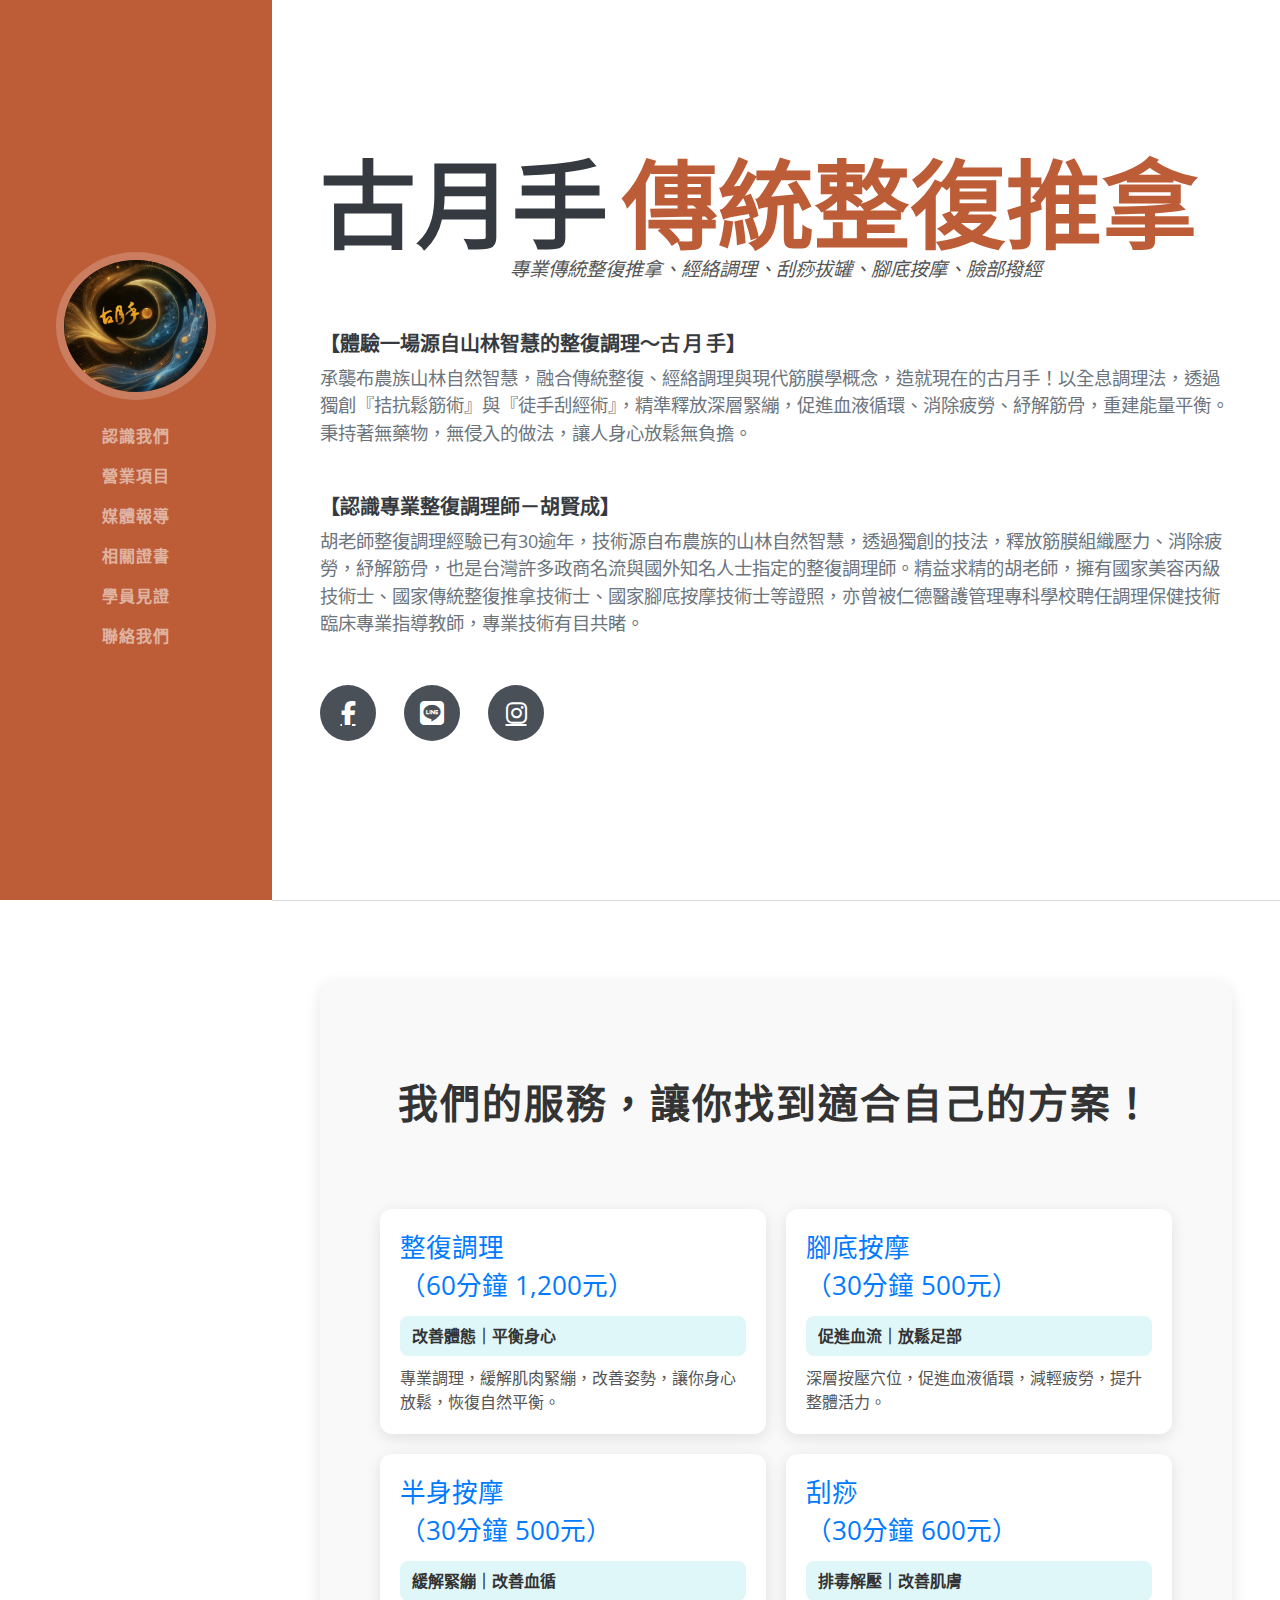
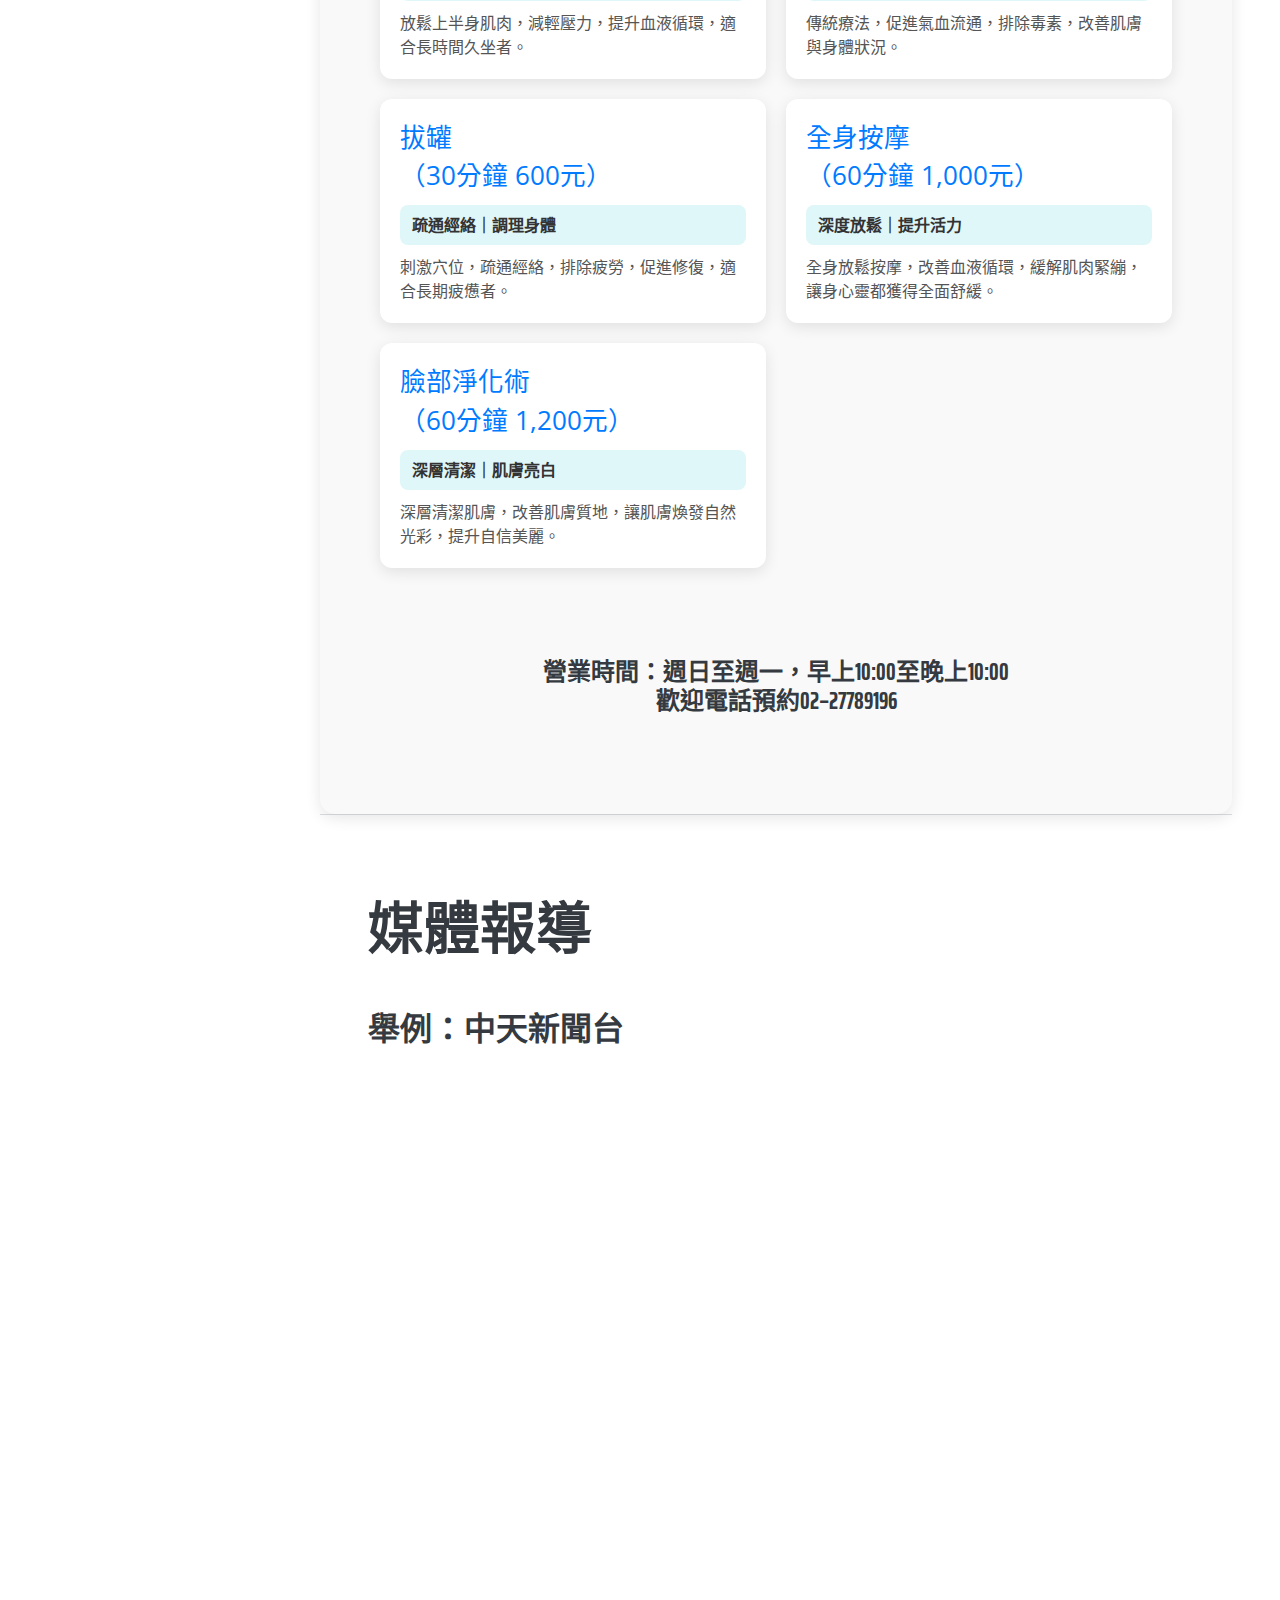
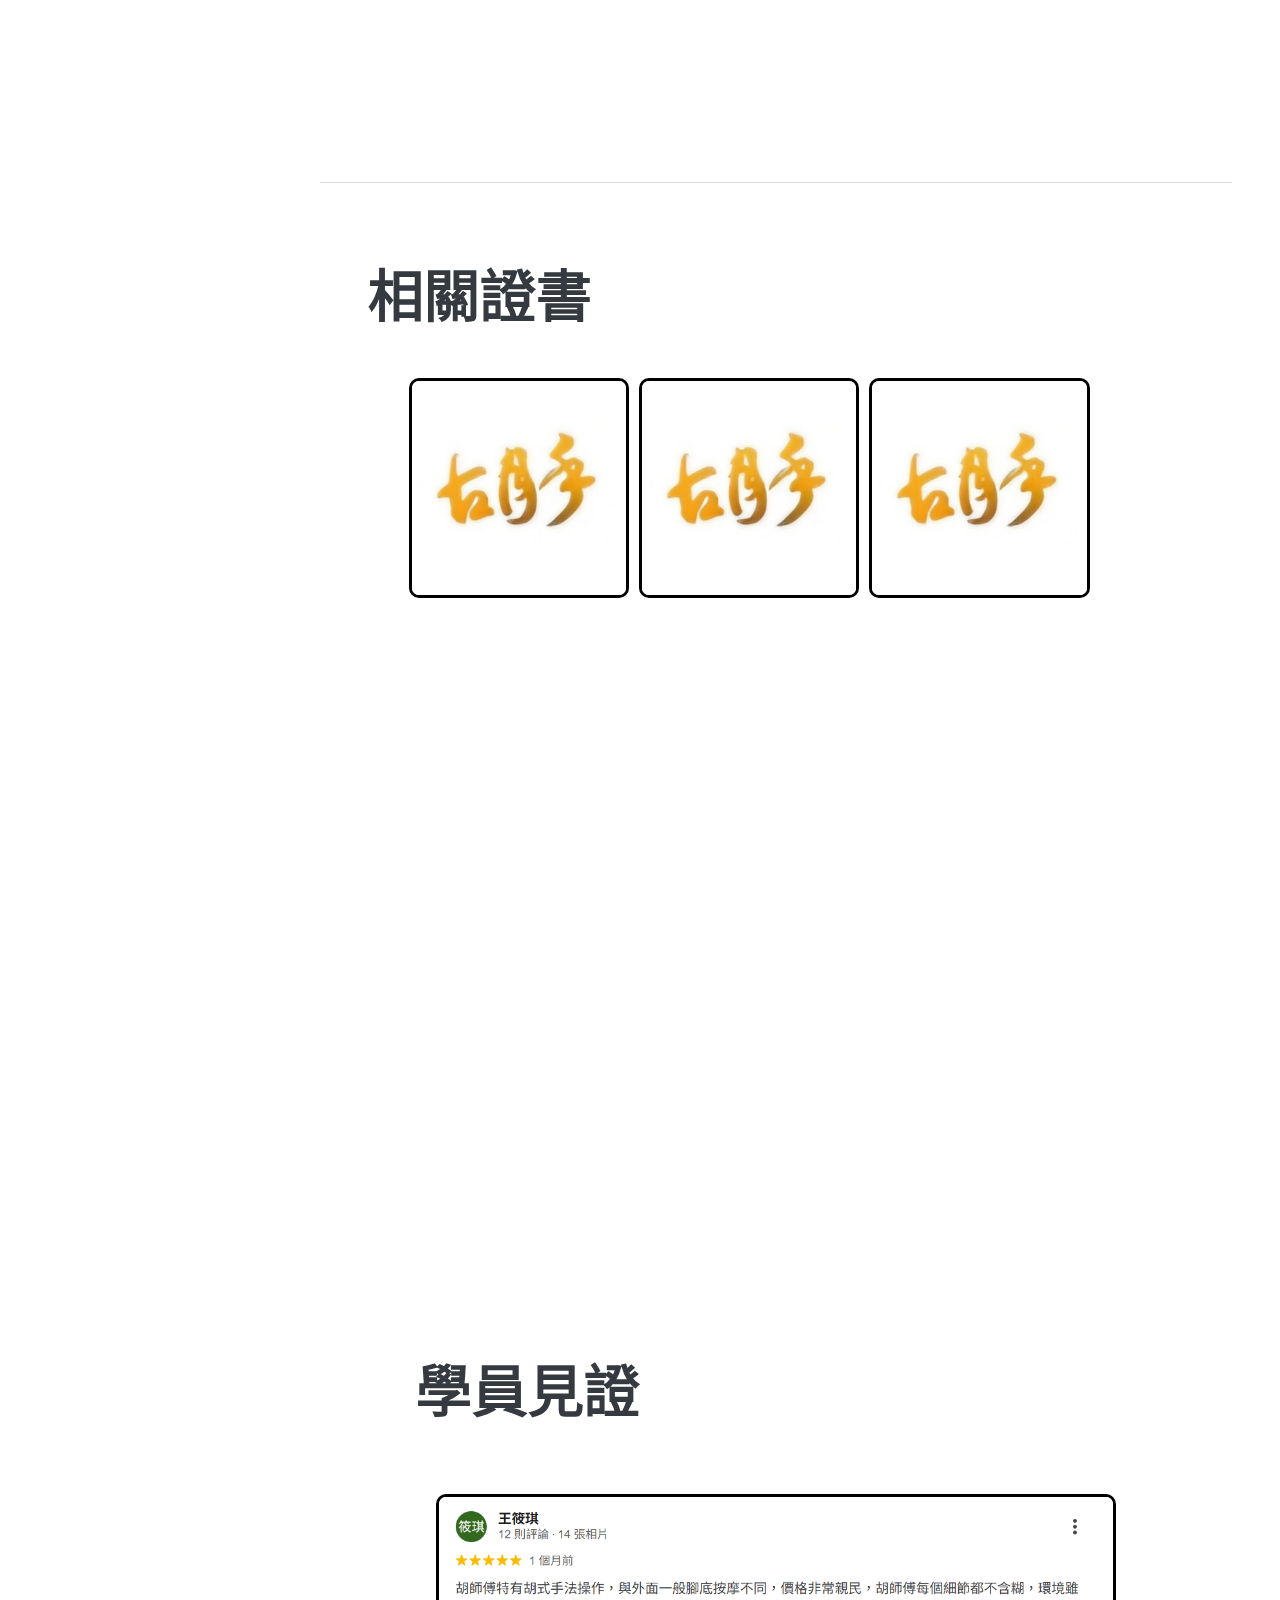
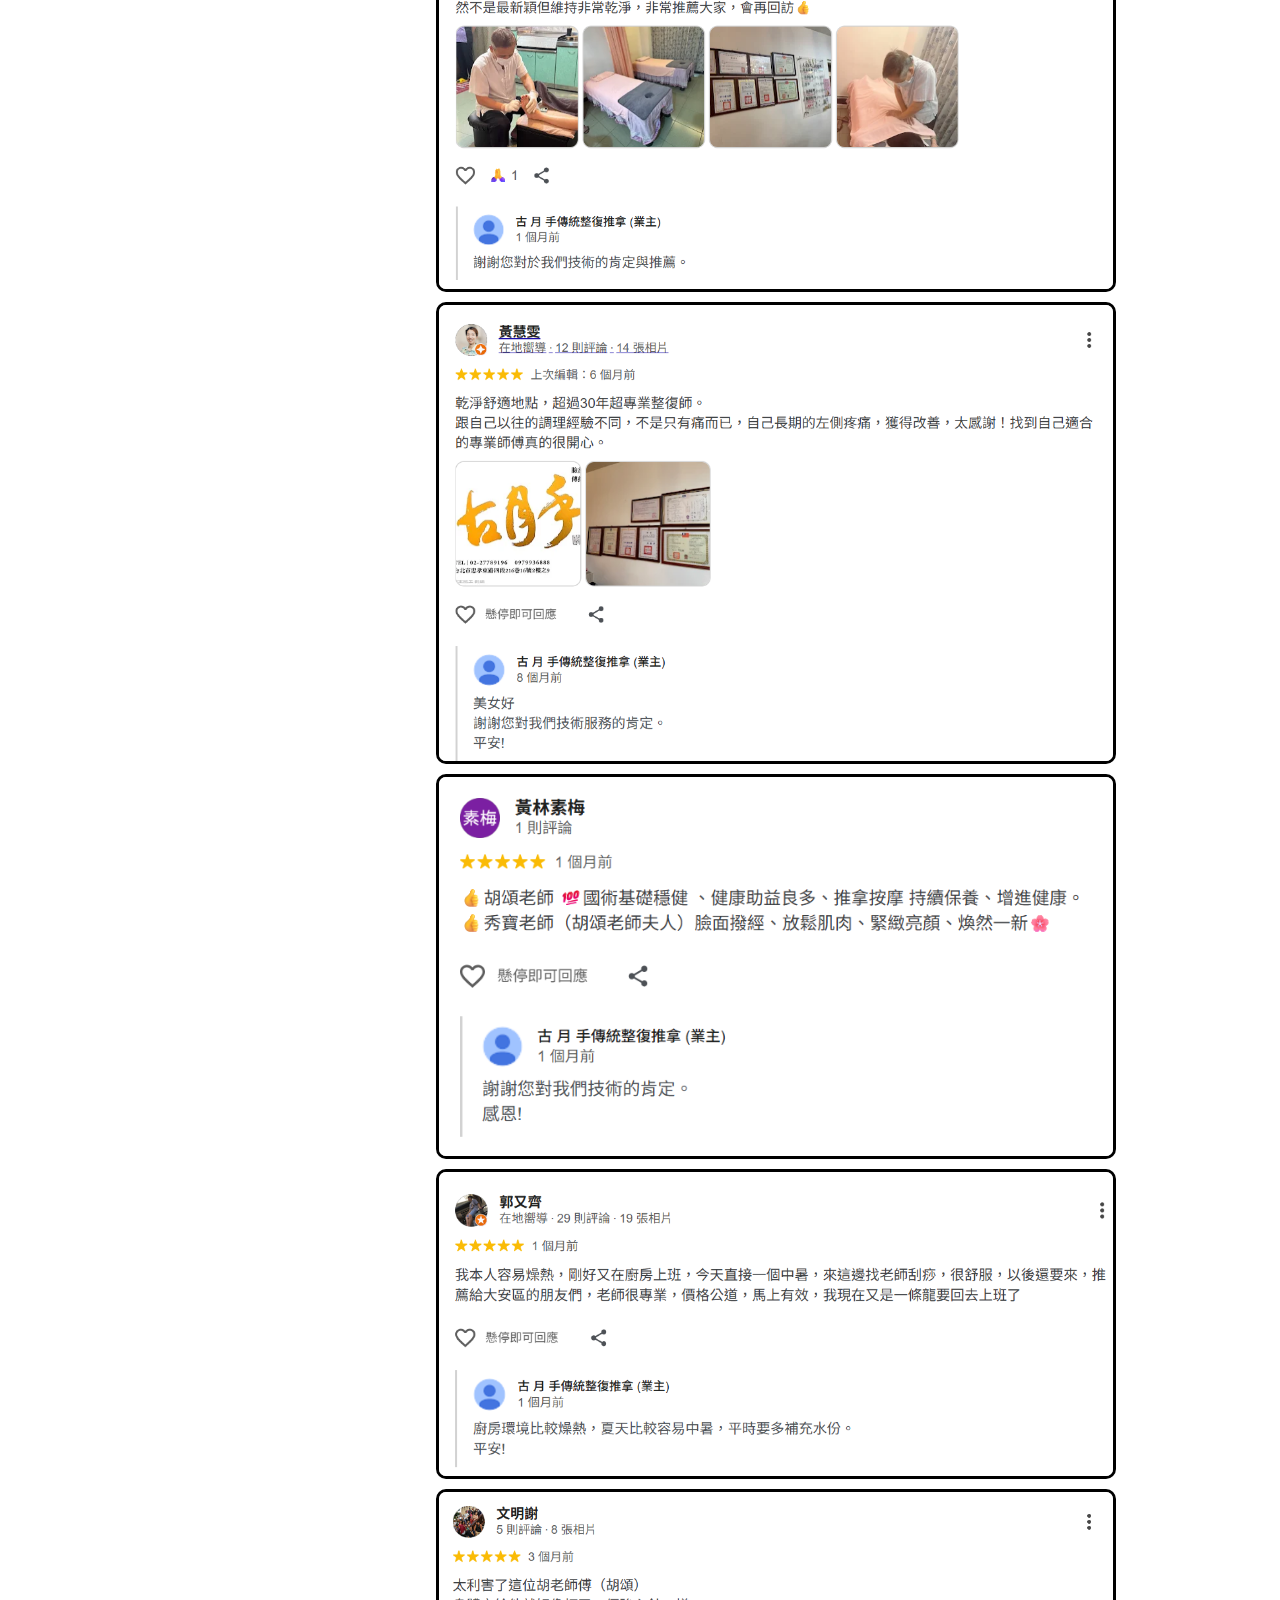
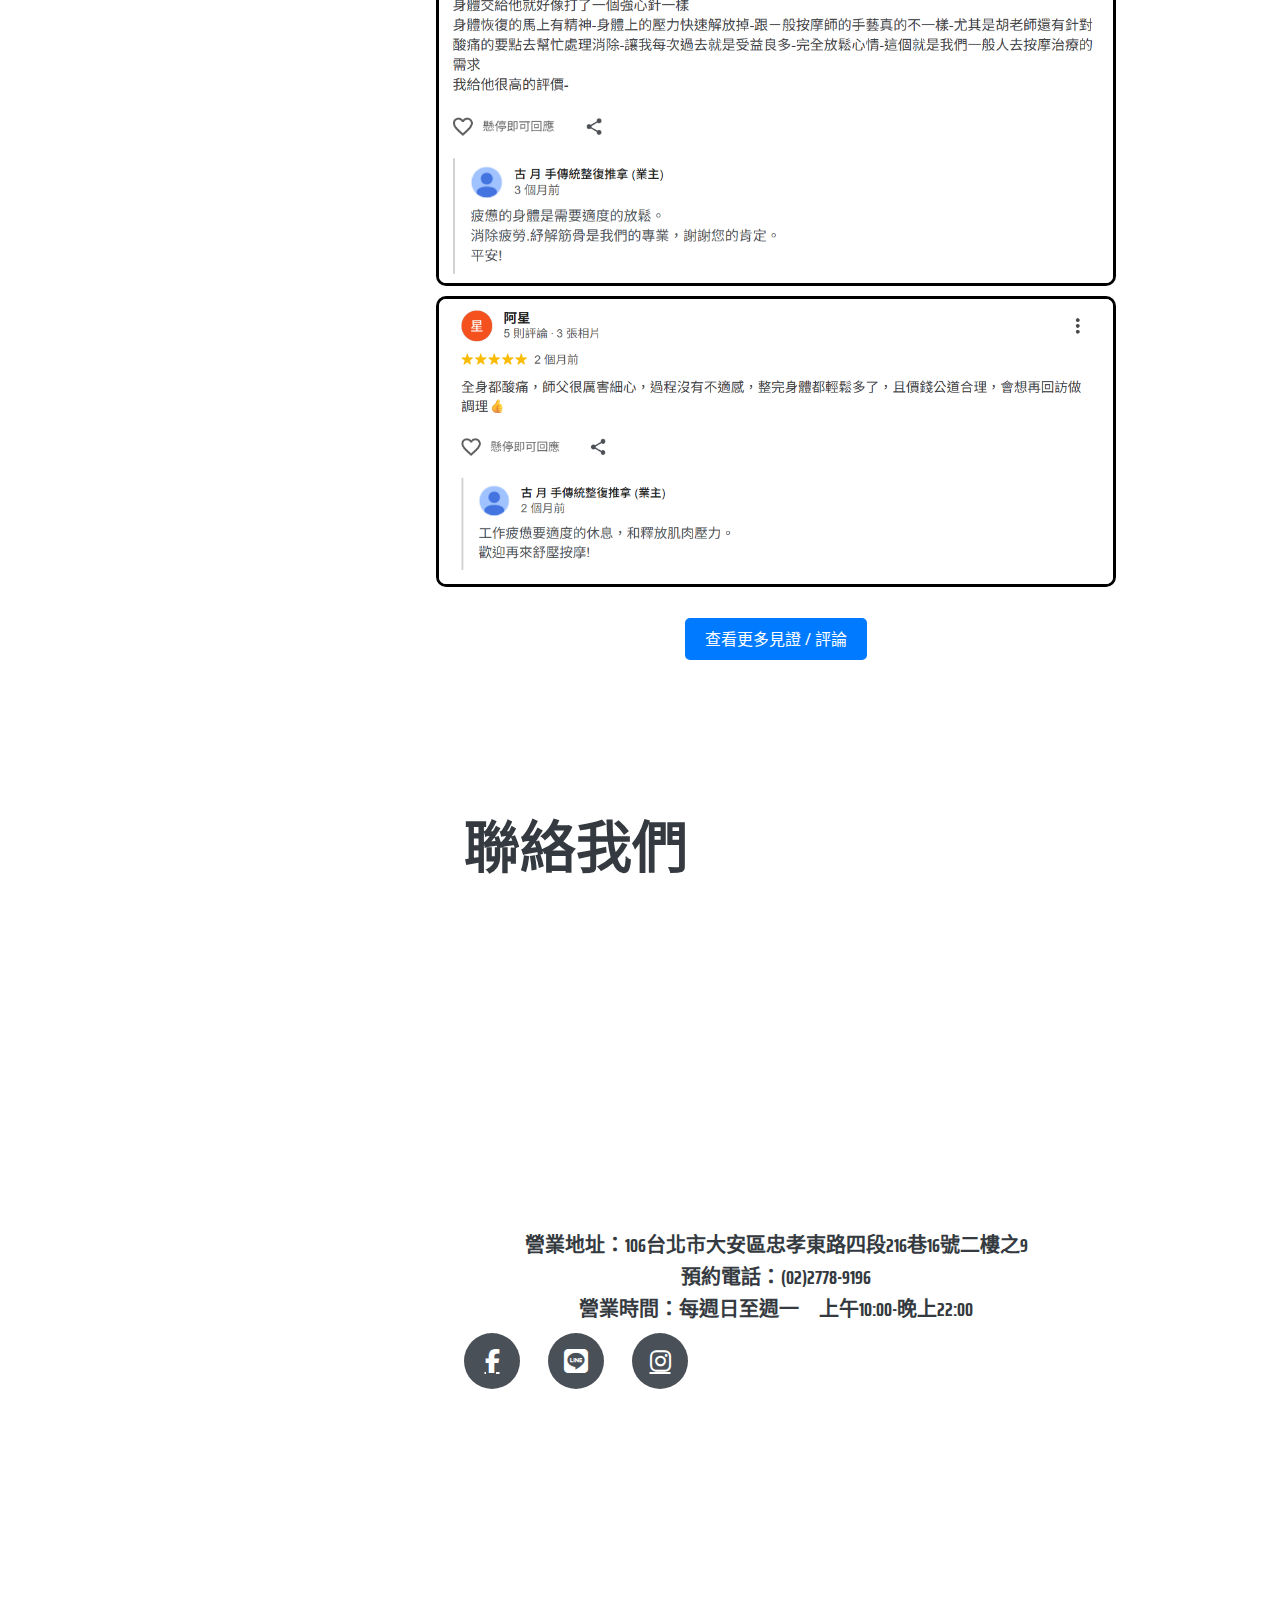
<file: index.html>
<!DOCTYPE html>
<html lang="zh-TW">
<head>
    <meta charset="utf-8" />
    <!-- 手機與平板自適應 -->
    <meta name="viewport" content="width=device-width, initial-scale=1.0" />
    <!-- SEO 描述 -->
    <meta name="description" content="古月手傳統整復推拿｜台北市專業經絡調理、刮痧拔罐、腳底按摩，舒緩疲勞、改善體質，讓您放鬆身心，恢復活力。" />
    <meta name="author" content="古月手傳統整復推拿" />
    <!-- 頁面標題 -->
    <title>古月手 傳統整復推拿官方網站</title>
    <!-- 網站小圖示 -->
    <link rel="icon" type="image/x-icon" href="assets/img/favicon.ico" />

    <!-- 最新版 Font Awesome（6.5.2） -->
    <link rel="stylesheet" href="https://cdnjs.cloudflare.com/ajax/libs/font-awesome/6.5.2/css/all.min.css" crossorigin="anonymous" referrerpolicy="no-referrer" />

    <!-- Google Fonts（加上 display=swap 避免延遲）-->
    <link href="https://fonts.googleapis.com/css?family=Saira+Extra+Condensed:500,700&display=swap" rel="stylesheet" />
    <link href="https://fonts.googleapis.com/css?family=Muli:400,400i,800,800i&display=swap" rel="stylesheet" />

    <!-- Core theme CSS -->
    <link href="css/styles.css" rel="stylesheet" />
</head>
<body id="page-top">
    <!--導覽列-->
        <nav class="navbar navbar-expand-lg navbar-dark bg-primary fixed-top" id="sideNav">
            <a class="navbar-brand js-scroll-trigger" href="#page-top">
                <span class="d-block d-lg-none">古月手傳統整復推拿</span>
                <span class="d-none d-lg-block"><img class="img-fluid img-profile rounded-circle mx-auto mb-2" src="assets/img/ghlogo01.png" alt="古月手logo" /></span>
            </a>
            <button class="navbar-toggler" type="button" data-bs-toggle="collapse" data-bs-target="#navbarResponsive" aria-controls="navbarResponsive" aria-expanded="false" aria-label="Toggle navigation"><span class="navbar-toggler-icon"></span></button>
            <div class="collapse navbar-collapse" id="navbarResponsive">
                <ul class="navbar-nav">
                    <li class="nav-item"><a class="nav-link js-scroll-trigger" href="#about">認識我們</a></li>
                    <li class="nav-item"><a class="nav-link js-scroll-trigger" href="#sales">營業項目</a></li>
                    <li class="nav-item"><a class="nav-link js-scroll-trigger" href="#media">媒體報導</a></li>
                    <li class="nav-item"><a class="nav-link js-scroll-trigger" href="#ceritficates">相關證書</a></li>
                    <li class="nav-item"><a class="nav-link js-scroll-trigger" href="#interests">學員見證</a></li>
                    <li class="nav-item"><a class="nav-link js-scroll-trigger" href="#contact">聯絡我們</a></li>
                </ul>
            </div>
        </nav>
<!-- Page Content-->
        <div class="container-fluid p-0">
            <!-- About-->
            <section class="resume-section" id="about">
                <div class="resume-section-content">
                    <h1 class="mb-0">
                        古月手
                        <span class="text-primary">傳統整復推拿</span>
                    </h1>
                    <div class="subheading mb-5 text-center">
                         專業傳統整復推拿、經絡調理、刮痧拔罐、腳底按摩、臉部撥經
                    </div>
                    <h5>
                     【體驗一場源自山林智慧的整復調理～古 月 手】   
                    </h5>
                    <p class="lead mb-5">
                        承襲布農族山林自然智慧，融合傳統整復、經絡調理與現代筋膜學概念，造就現在的古月手！以全息調理法，透過獨創『拮抗鬆筋術』與『徒手刮經術』，精準釋放深層緊繃，促進血液循環、消除疲勞、紓解筋骨，重建能量平衡。秉持著無藥物，無侵入的做法，讓人身心放鬆無負擔。
                    </p>
                    <h5>
                     【認識專業整復調理師－胡賢成】   
                    </h5>
                    <p class="lead mb-5">
                        胡老師整復調理經驗已有30逾年，技術源自布農族的山林自然智慧，透過獨創的技法，釋放筋膜組織壓力、消除疲勞，紓解筋骨，也是台灣許多政商名流與國外知名人士指定的整復調理師。精益求精的胡老師，擁有國家美容丙級技術士、國家傳統整復推拿技術士、國家腳底按摩技術士等證照，亦曾被仁德醫護管理專科學校聘任調理保健技術臨床專業指導教師，專業技術有目共睹。

                    </p>

        <!-- 社群圖示HTML -->
        <div class="social-icons">
        <!-- Facebook -->
            <a class="social-icon" href="https://www.facebook.com/footfly" target="_blank" rel="noopener noreferrer" aria-label="Facebook">
            <i class="fa-brands fa-facebook-f facebook"></i>
            </a>
        <!-- Line -->
            <a class="social-icon" href="https://line.me/ti/p/你的LINE_ID" target="_blank" rel="noopener noreferrer" aria-label="LINE">
            <i class="fa-brands fa-line line"></i>
             </a>
        <!-- Instagram -->
            <a class="social-icon" href="https://www.instagram.com/你的IG帳號" target="_blank" rel="noopener noreferrer" aria-label="Instagram">
             <i class="fa-brands fa-instagram instagram"></i>
            </a>
</div>

</section>
<hr class="m-0" />
<!--營業項目 -->
    <section class="resume-section" id="sales">
    <div class="resume-section-content">
<!-- 引入 Google 字體（可選，提升整體美感） -->
<link href="https://fonts.googleapis.com/css2?family=Open+Sans&display=swap" rel="stylesheet">

<style>
  /* 全域字體設定 */
  body {
    font-family: 'Open Sans', sans-serif;
  }

  /* 營業項目區塊 */
  .business-section {
    background-color: #f9f9f9;
    padding: 50px 20px;
    border-radius: 15px;
    max-width: 1200px;
    margin: 0 auto;
    box-shadow: 0 4px 15px rgba(0,0,0,0.1);
  }

  /* 標題 */
  .business-section h2 {
    text-align: center;
    font-size: 2.8em;
    margin-bottom: 40px;
    color: #333;
    letter-spacing: 2px;
  }

  /* 單個服務項目 */
  .service-item {
    background: #fff;
    padding: 25px;
    border-radius: 12px;
    box-shadow: 0 4px 12px rgba(0,0,0,0.1);
    margin-bottom: 30px;
    transition: transform 0.3s, box-shadow 0.3s;
  }

  /* 懸停效果 */
  .service-item:hover {
    transform: translateY(-8px);
    box-shadow: 0 8px 20px rgba(0,0,0,0.2);
  }

  /* 標題樣式 */
  .service-item h3 {
    font-size: 1.8em;
    color: #007bff;
    margin-bottom: 8px;
  }

  /* 小標題 /副標題 */
  .subheading {
    font-size: 1.2em;
    color: #555;
    margin-bottom: 12px;
    font-style: italic; /* 可選，增添層次感 */
  }

  /* 描述文字 */
  .service-desc {
    font-size: 1.1em;
    color: #666;
    line-height: 1.6;
  }
</style>

<!-- 營業項目內容 -->
<section class="business-section" id="sales">
<style>
  /* 設定整體容器 */
  .services-grid {
    display: grid;
    grid-template-columns: repeat(auto-fit, minmax(300px, 1fr));
    gap: 20px;
    padding: 40px 20px;
    max-width: 1200px;
    margin: 0 auto;
  }

  /* 每個服務卡片 */
  .service-card {
    background-color: #fff;
    border-radius: 12px;
    padding: 20px;
    box-shadow: 0 4px 15px rgba(0,0,0,0.1);
    transition: transform 0.3s, box-shadow 0.3s;
  }

  /* 懸停效果 */
  .service-card:hover {
    transform: translateY(-8px);
    box-shadow: 0 8px 20px rgba(0,0,0,0.2);
  }

  /* 標題樣式 */
  .service-title {
    font-size: 1.6em;
    color: #007bff;
    margin-bottom: 10px;
  }

  /* 小標亮點 */
  .service-highlight {
    background-color: #e0f7fa;
    padding: 8px 12px;
    border-radius: 8px;
    font-size: 1em;
    font-weight: 600;
    margin-bottom: 10px;
    color: #333;
  }

  /* 描述文字 */
  .service-desc {
    font-size: 1em;
    color: #555;
    line-height: 1.5;
  }
</style>

<section style="max-width: 1200px; margin: 0 auto; padding: 50px 20px;">
  <h2 style="text-align:center; font-size:2.5em; margin-bottom:40px; color:#333;">我們的服務，讓你找到適合自己的方案！</h2>
  <div class="services-grid">
    <!-- 服務項目範例 -->
    <div class="service-card">
      <div class="service-title">整復調理<br>（60分鐘 1,200元）</div>
      <div class="service-highlight">改善體態｜平衡身心</div>
      <div class="service-desc">專業調理，緩解肌肉緊繃，改善姿勢，讓你身心放鬆，恢復自然平衡。</div>
    </div>

    <div class="service-card">
      <div class="service-title">腳底按摩<br>（30分鐘 500元）</div>
      <div class="service-highlight">促進血流｜放鬆足部</div>
      <div class="service-desc">深層按壓穴位，促進血液循環，減輕疲勞，提升整體活力。</div>
    </div>

    <div class="service-card">
      <div class="service-title">半身按摩<br>（30分鐘 500元）</div>
      <div class="service-highlight">緩解緊繃｜改善血循</div>
      <div class="service-desc">放鬆上半身肌肉，減輕壓力，提升血液循環，適合長時間久坐者。</div>
    </div>

    <div class="service-card">
      <div class="service-title">刮痧<br>（30分鐘 600元）</div>
      <div class="service-highlight">排毒解壓｜改善肌膚</div>
      <div class="service-desc">傳統療法，促進氣血流通，排除毒素，改善肌膚與身體狀況。</div>
    </div>

    <div class="service-card">
      <div class="service-title">拔罐<br>（30分鐘 600元）</div>
      <div class="service-highlight">疏通經絡｜調理身體</div>
      <div class="service-desc">刺激穴位，疏通經絡，排除疲勞，促進修復，適合長期疲憊者。</div>
    </div>

    <div class="service-card">
      <div class="service-title">全身按摩<br>（60分鐘 1,000元）</div>
      <div class="service-highlight">深度放鬆｜提升活力</div>
      <div class="service-desc">全身放鬆按摩，改善血液循環，緩解肌肉緊繃，讓身心靈都獲得全面舒緩。</div>
    </div>

    <div class="service-card">
      <div class="service-title">臉部淨化術<br>（60分鐘 1,200元）</div>
      <div class="service-highlight">深層清潔｜肌膚亮白</div>
      <div class="service-desc">深層清潔肌膚，改善肌膚質地，讓肌膚煥發自然光彩，提升自信美麗。</div>
    </div>
  </div>
</section>




        <div class="d-flex flex-column flex-md-row justify-content-between mb-5">
        <div class="flex-grow-1">
        <h4 class="mb-0 text-center">營業時間：週日至週一，早上10:00至晚上10:00<br>歡迎電話預約02–27789196</h4>
        </section>
        <hr class="m-0" />  
        
<!-- 媒體報導-->
            <section class="resume-section" id="media">
                <div class="resume-section-content">
                    <h2 class="mb-5">媒體報導</h2>
                    <div class="d-flex flex-column flex-md-row justify-content-between mb-5">
                        <div class="flex-grow-1">
                            <h3 class="mb-0">舉例：中天新聞台</h3>
                            <div style="width:100%;">
                            <iframe width="100%" height="600" src="https://www.youtube.com/embed/Ov22xW_fyPw" 
                            title="YouTube video player" frameborder="0" 
                            allow="accelerometer; autoplay; clipboard-write; encrypted-media; gyroscope; picture-in-picture" 
                            allowfullscreen></iframe>
                        </div>
            </section>
            <hr class="m-0" />

<section class="resume-section" id="ceritficates">
                <div class="resume-section-content">
                    <h2 class="mb-5">相關證書</h2>
   
<div style="display: flex; justify-content: center; align-items: flex-start; height: 100vh;">
  <!-- 相關證書 三張圖片，每張佔螢幕寬度的30%，並加入黑色圓角邊框 -->
  <div style="display: flex; gap: 10px; width: 90%;">
    <img src="assets/img/gh01.jpg" style="flex: 1; max-width: 30%; height: auto; border: 3px solid black; border-radius: 10px;" alt="側試圖" />
    <img src="assets/img/gh01.jpg" style="flex: 1; max-width: 30%; height: auto; border: 3px solid black; border-radius: 10px;" alt="側試圖" />
    <img src="assets/img/gh01.jpg" style="flex: 1; max-width: 30%; height: auto; border: 3px solid black; border-radius: 10px;" alt="側試圖" />
  </div>
</div>

<!--學員見證-->
            <section class="resume-section" id="interests">
                <div class="resume-section-content">
                    <h2 class="mb-5">學員見證</h2>
<!-- 容器，垂直排列六個元素 -->
<div style="display: flex; flex-direction: column; gap: 10px; align-items: center; padding: 20px;">
  <!-- 六個單獨的圖片，每個在一行 -->
  <img src="assets/img/tes1.png" style="width: 100%; height: 100%; border: 3px solid black; border-radius: 10px; object-fit: cover;" alt="google五星好評1" />
  <img src="assets/img/tes2.png" style="width: 100%; height: 100%; border: 3px solid black; border-radius: 10px; object-fit: cover;" alt="google五星好評2" />
  <img src="assets/img/tes3.png" style="width: 100%; height: 100%; border: 3px solid black; border-radius: 10px; object-fit: cover;" alt="google五星好評3" />
  <img src="assets/img/tes4.png" style="width: 100%; height: 100%; border: 3px solid black; border-radius: 10px; object-fit: cover;" alt="google五星好評4" />
  <img src="assets/img/tes5.png" style="width: 100%; height: 100%; border: 3px solid black; border-radius: 10px; object-fit: cover;" alt="google五星好評5" />
  <img src="assets/img/tes6.png" style="width: 100%; height: 100%; border: 3px solid black; border-radius: 10px; object-fit: cover;" alt="google五星好評6" />
</div>
<!-- 更多見證按鈕 -->
<div style="text-align: center; margin-top: 20px;">
  <a href="https://www.google.com/search?sca_esv=38b8b35f2fe0540c&biw=1280&bih=631&sxsrf=AE3TifOrDaOkG6edPq1KHuna0NBCZkY7uA:1754456245745&si=AMgyJEtREmoPL4P1I5IDCfuA8gybfVI2d5Uj7QMwYCZHKDZ-E8Mbagb4CnB46rsHRj6cyG77uH-zWVUNIjKsxUyc9F72CD1SvR4SQjzuTxlqH224DgfdKojteFlUlLoD962nXbDxJkDztlFSWtMdyxFD6eo9-Oionw%3D%3D&q=%E5%8F%A4+%E6%9C%88+%E6%89%8B%E5%82%B3%E7%B5%B1%E6%95%B4%E5%BE%A9%E6%8E%A8%E6%8B%BF+%E8%A9%95%E8%AB%96&sa=X&ved=2ahUKEwiXy7TqsvWOAxXtjK8BHRqkH2IQ0bkNegQIHxAE" target="_blank" style="background-color: #007bff; color: #fff; padding: 10px 20px; border-radius: 5px; text-decoration: none; font-size: 16px;">
    查看更多見證 / 評論
  </a>
</div>

<!--聯絡我們 -->
<section class="resume-section" id="contact">
<div class="resume-section-content">
<h2 class="mb-5">聯絡我們</h2>
<div style="width: 100%; height: 300px; margin-top: 20px;">
  <iframe 
    src="https://www.google.com/maps/embed?pb=!1m18!1m12!1m3!1d3614.8064896151777!2d121.55016407435461!3d25.040640338026!2m3!1f0!2f0!3f0!3m2!1i1024!2i768!4f13.1!3m3!1m2!1s0x3442ab60d389fecf%3A0x5764fb216e6ff558!2z5Y-kIOaciCDmiYvlgrPntbHmlbTlvqnmjqjmi78!5e0!3m2!1szh-TW!2stw!4v1754456666069!5m2!1szh-TW!2stw" 
    width="100%" 
    height="100%" 
    style="border:0;" 
    allowfullscreen="" 
    loading="lazy" 
    referrerpolicy="no-referrer-when-downgrade">
  </iframe>
</div>
<h5 style="text-align: center; line-height: 1.6;">
    營業地址：106台北市大安區忠孝東路四段216巷16號二樓之9<br>
    預約電話：(02)2778-9196<br>
    營業時間：每週日至週一　上午10:00-晚上22:00
</h5>
<!-- 社群圖示HTML -->
<div class="social-icons">
  <!-- Facebook -->
  <a class="social-icon" href="https://www.facebook.com/footfly" target="_blank" rel="noopener noreferrer" aria-label="Facebook">
    <i class="fa-brands fa-facebook-f facebook"></i>
  </a>
  <!-- Line -->
  <a class="social-icon" href="https://line.me/ti/p/你的LINE_ID" target="_blank" rel="noopener noreferrer" aria-label="LINE">
    <i class="fa-brands fa-line line"></i>
  </a>
  <!-- Instagram -->
  <a class="social-icon" href="https://www.instagram.com/你的IG帳號" target="_blank" rel="noopener noreferrer" aria-label="Instagram">
    <i class="fa-brands fa-instagram instagram"></i>
  </a>
</div>

</body>
</html>
</file>
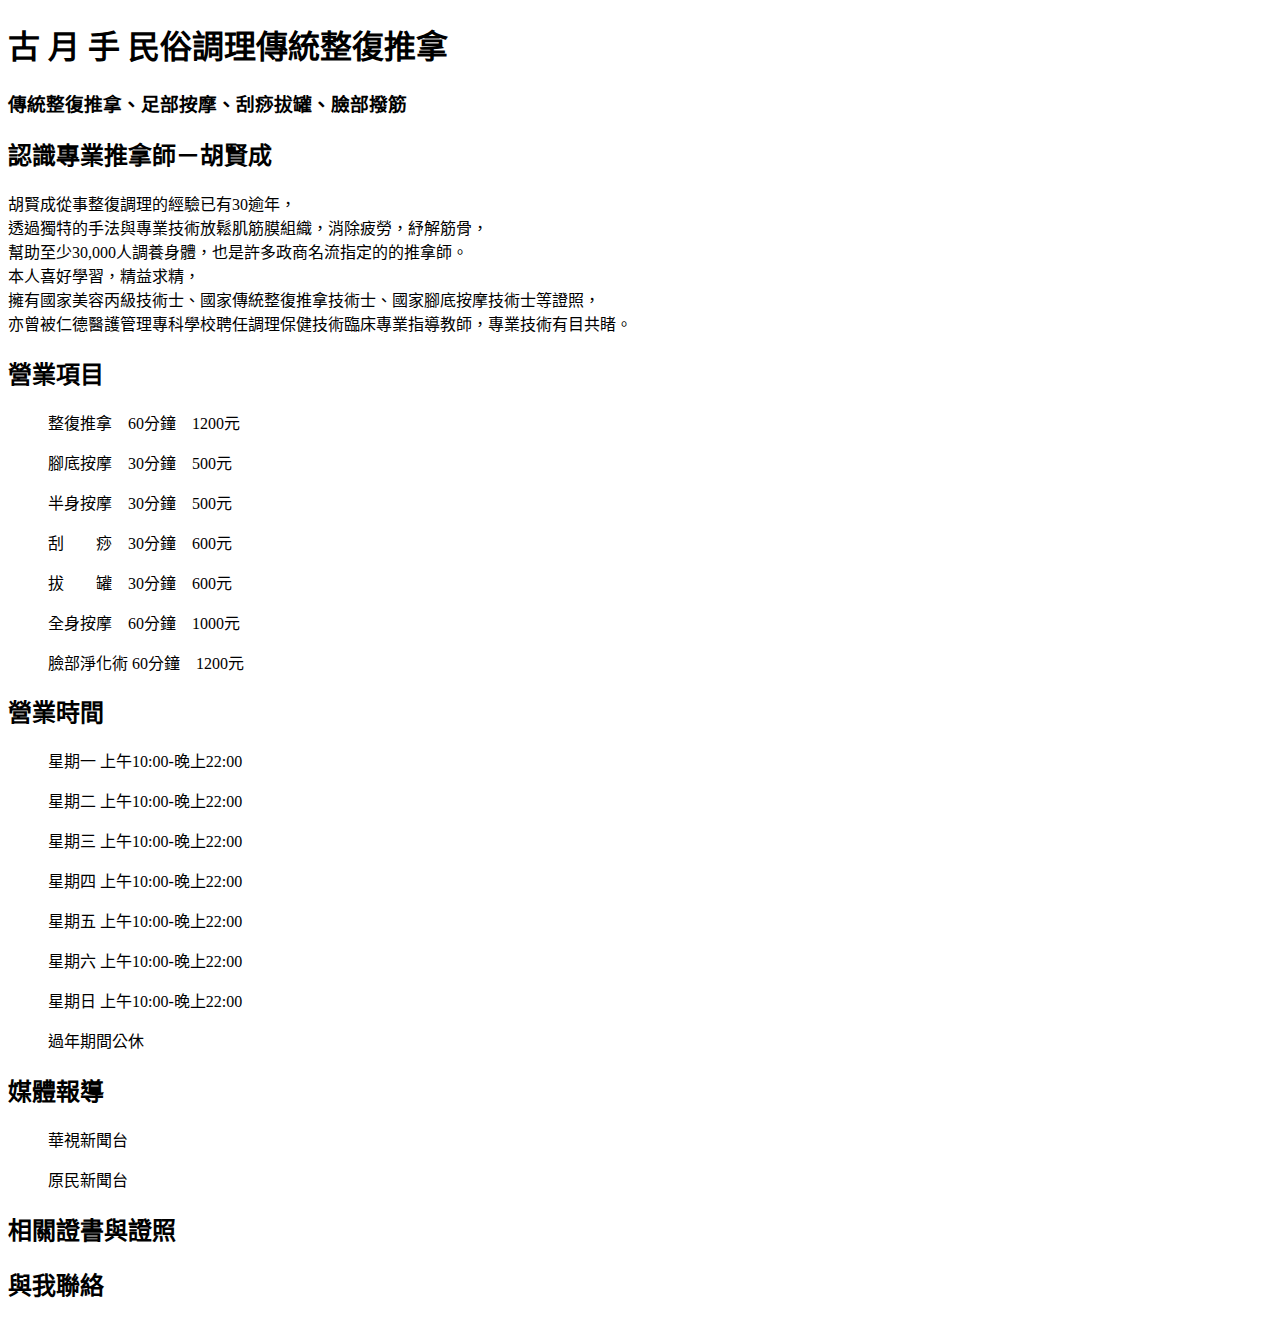
<file: aboutme.html>
<!DOCTYPE html>
<html lang="zh-TW">
<head>
    <meta charset="UTF-8">
    <meta name="viewport" content="width=device-width, initial-scale=1.0">
    <title>古 月 手整復推拿官方網站</title>
</head>
<body>
<h1>古 月 手 民俗調理傳統整復推拿 </h1> 
<h3>傳統整復推拿、足部按摩、刮痧拔罐、臉部撥筋</h3>

<h2>認識專業推拿師－胡賢成</h2>
<p>胡賢成從事整復調理的經驗已有30逾年，<br>
    透過獨特的手法與專業技術放鬆肌筋膜組織，消除疲勞，紓解筋骨，<br>
    幫助至少30,000人調養身體，也是許多政商名流指定的的推拿師。<br>
    本人喜好學習，精益求精，<br>
    擁有國家美容丙級技術士、國家傳統整復推拿技術士、國家腳底按摩技術士等證照，<br>
    亦曾被仁德醫護管理專科學校聘任調理保健技術臨床專業指導教師，專業技術有目共睹。
    

</p>

<h2>營業項目</h2>
    <ol>整復推拿　60分鐘　1200元</ol>
    <ol>腳底按摩　30分鐘　500元</ol>
    <ol>半身按摩　30分鐘　500元</ol>
    <ol>刮　　痧　30分鐘　600元</ol>
    <ol>拔　　罐　30分鐘　600元</ol>
    <ol>全身按摩　60分鐘　1000元</ol>
    <ol>臉部淨化術 60分鐘　1200元</ol>

<h2>營業時間</h2>
    <ul>星期一 上午10:00-晚上22:00</ul>
    <ul>星期二 上午10:00-晚上22:00</ul>
    <ul>星期三 上午10:00-晚上22:00</ul>
    <ul>星期四 上午10:00-晚上22:00</ul>
    <ul>星期五 上午10:00-晚上22:00</ul>
    <ul>星期六 上午10:00-晚上22:00</ul>
    <ul>星期日 上午10:00-晚上22:00</ul>
    <ul>過年期間公休</ul>

<h2>媒體報導</h2>
    <ol><a href="https://m.youtube.com/watch?v=u517QvM2dbE&pp=0gcJCfwAo7VqN5tD"target="_blank" alt="華視新聞台"></a>華視新聞台</ol>
    <ol>原民新聞台</ol>

<h2>相關證書與證照</h2>

<h2>與我聯絡</h2>
</body>
</html>
</file>
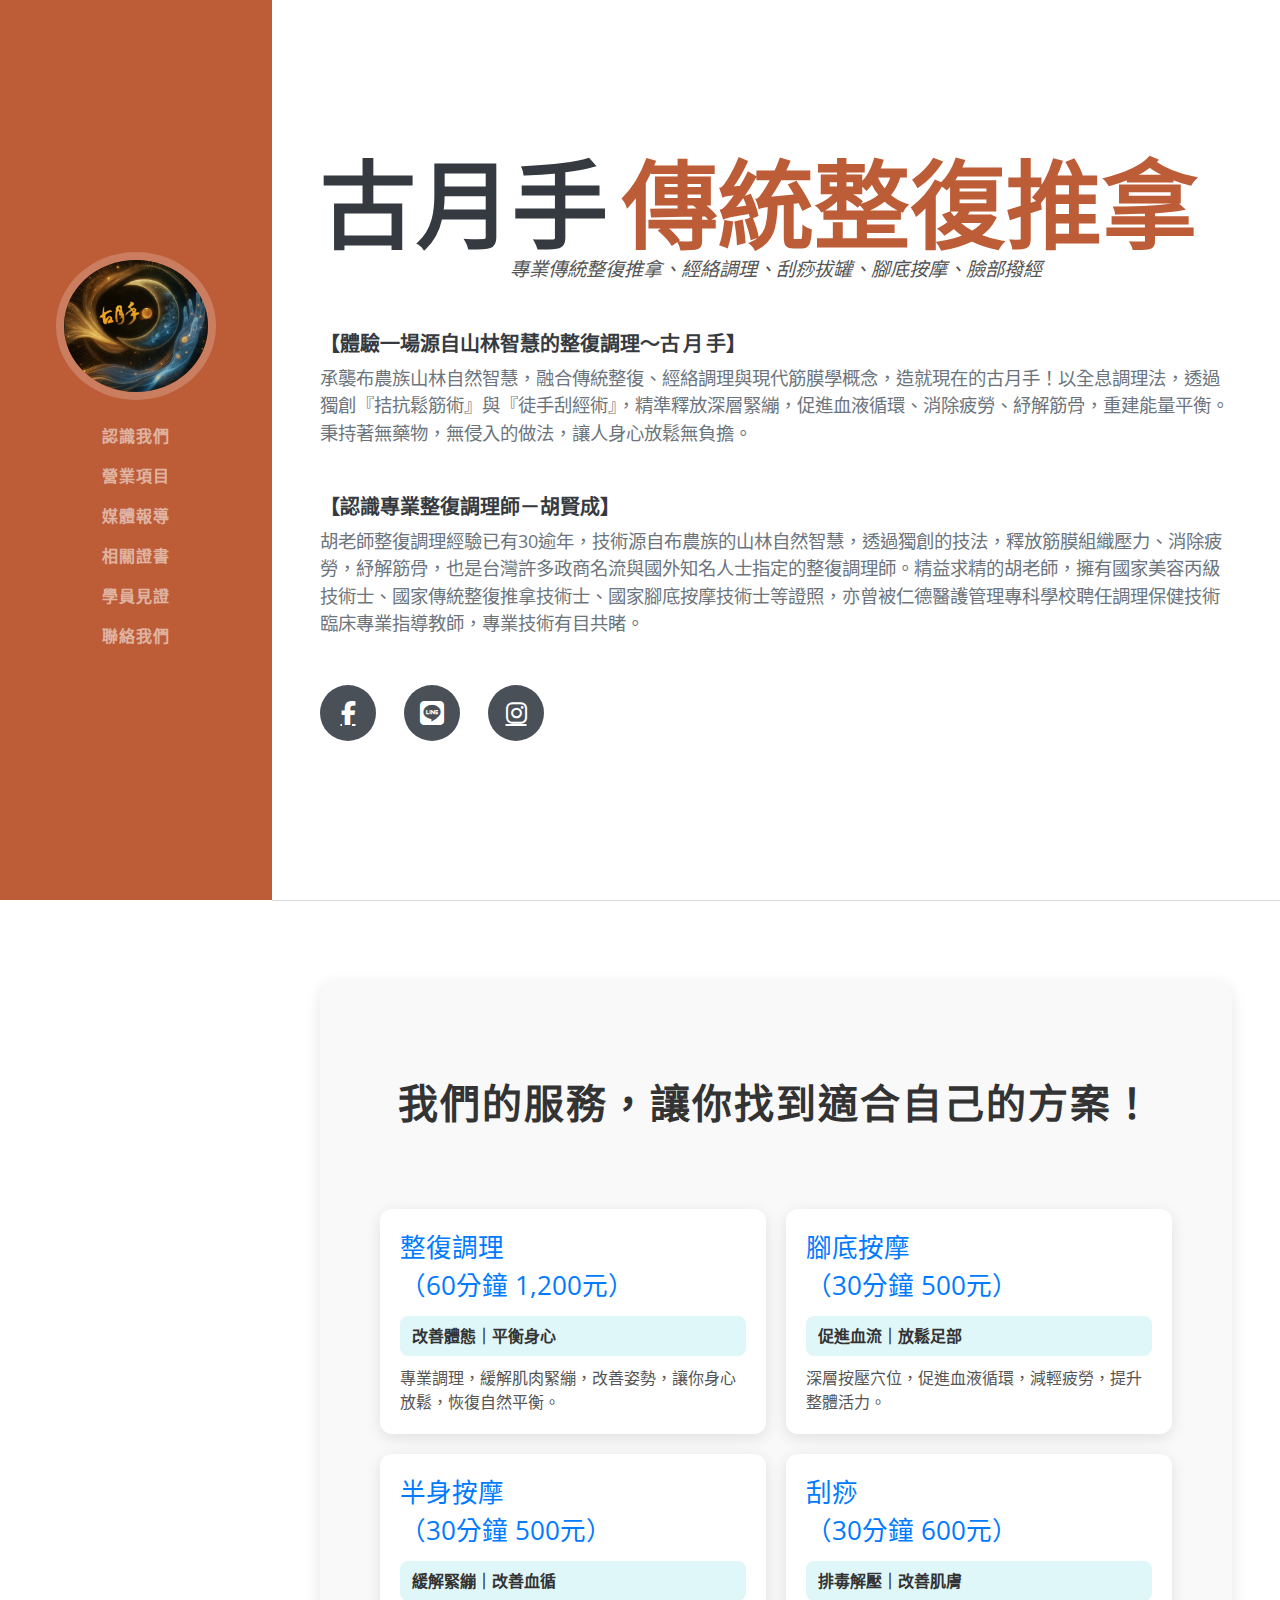
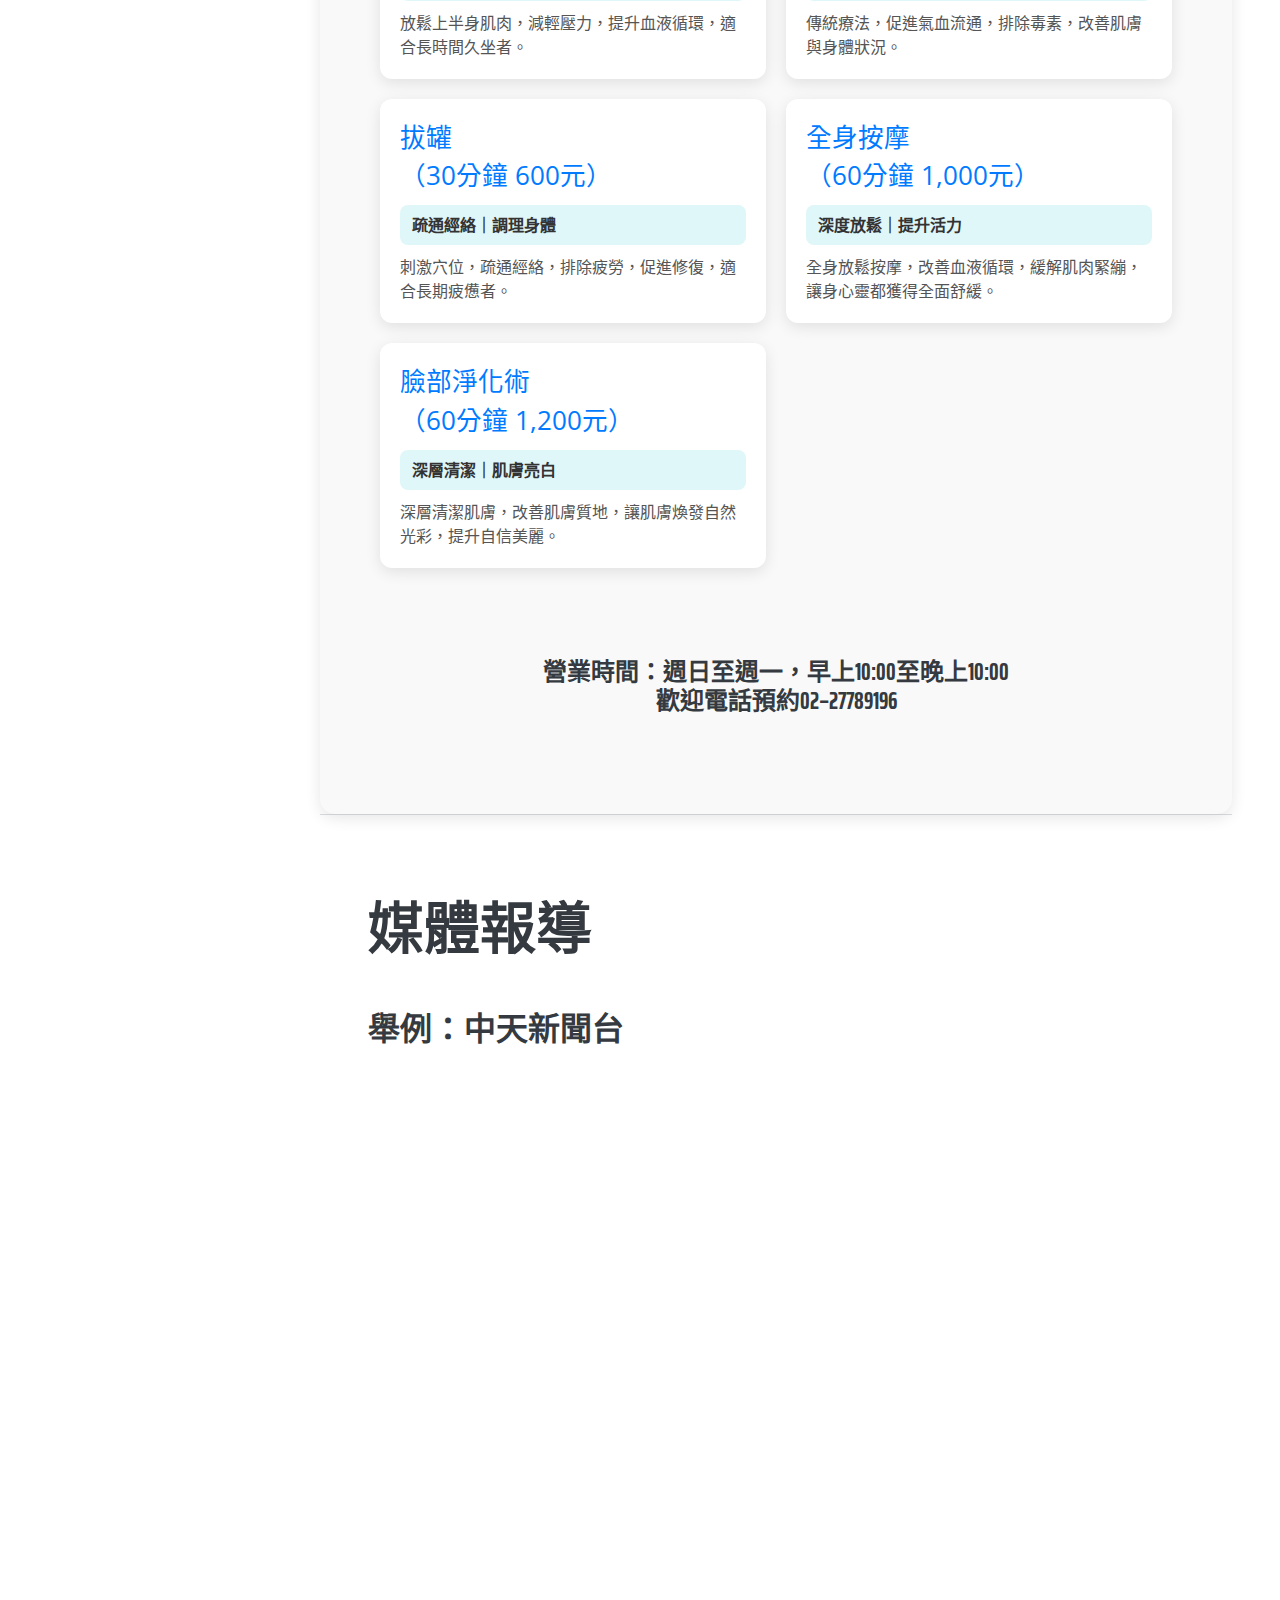
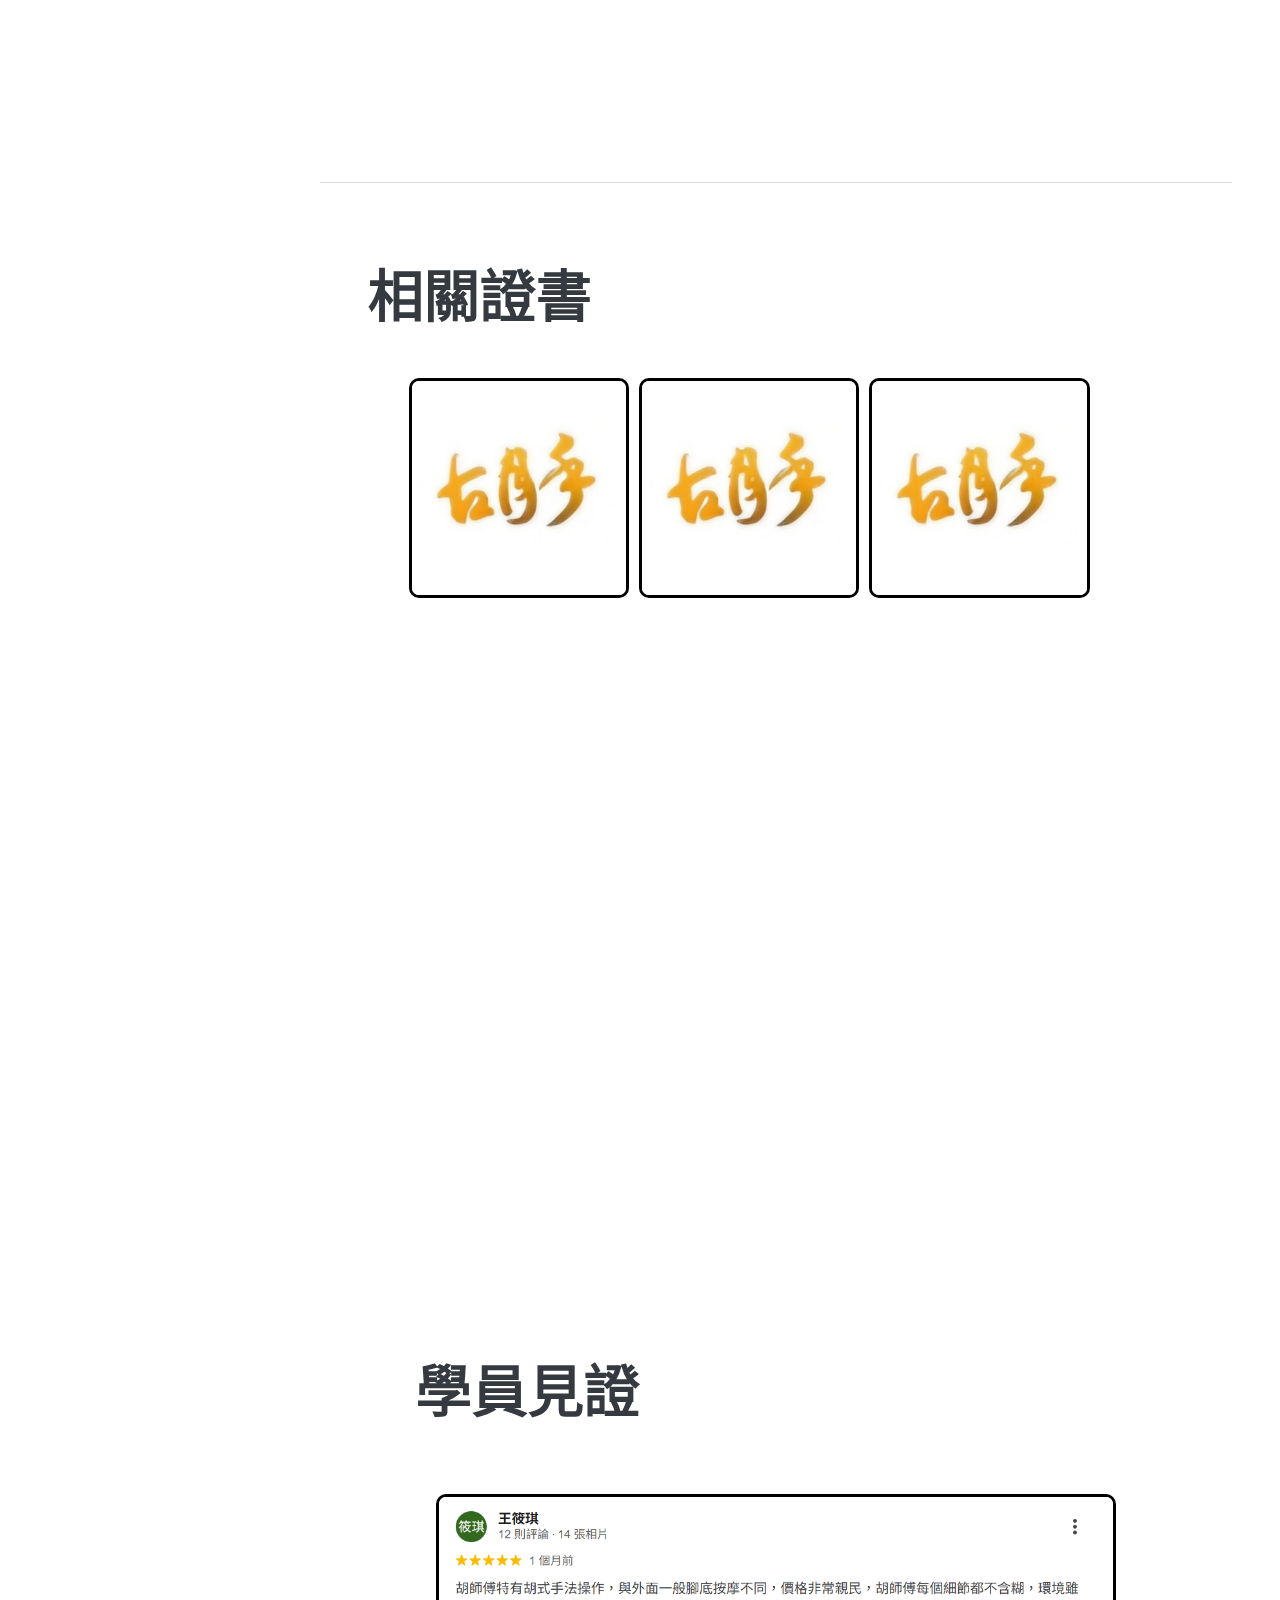
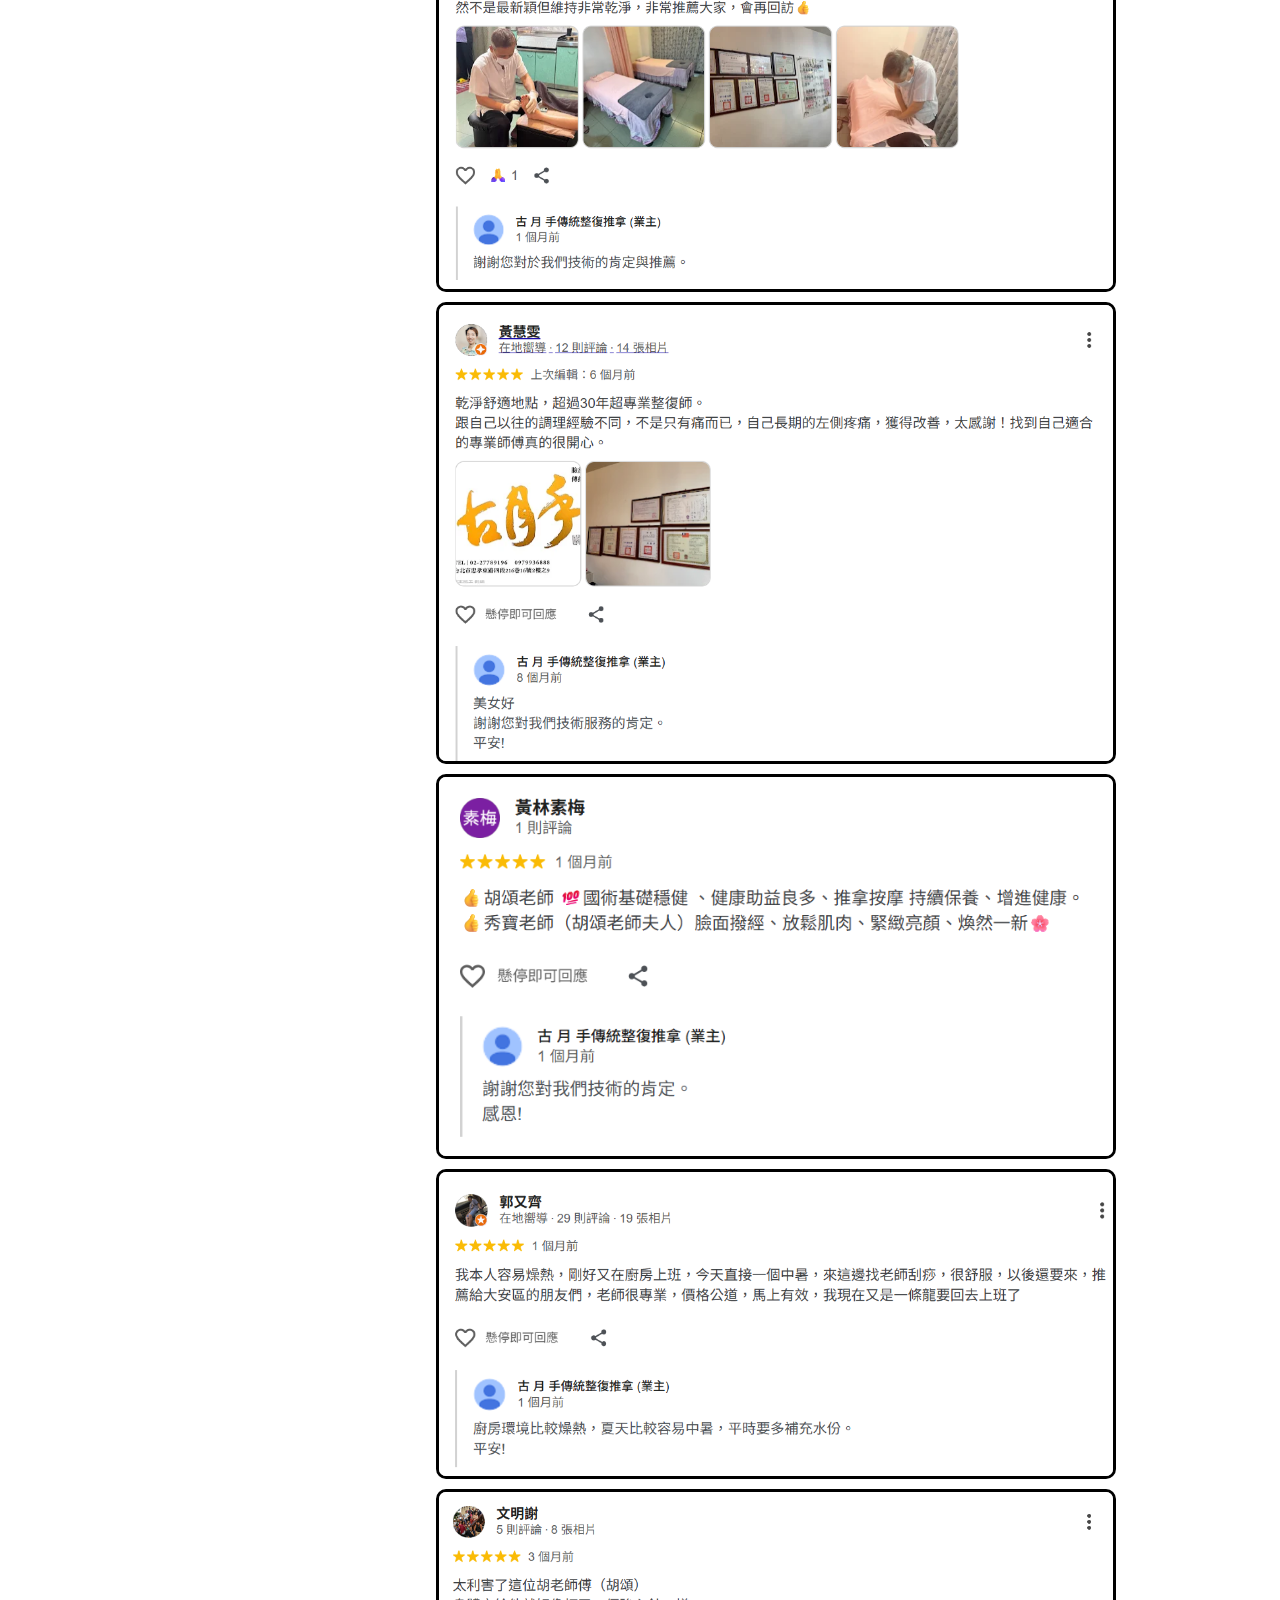
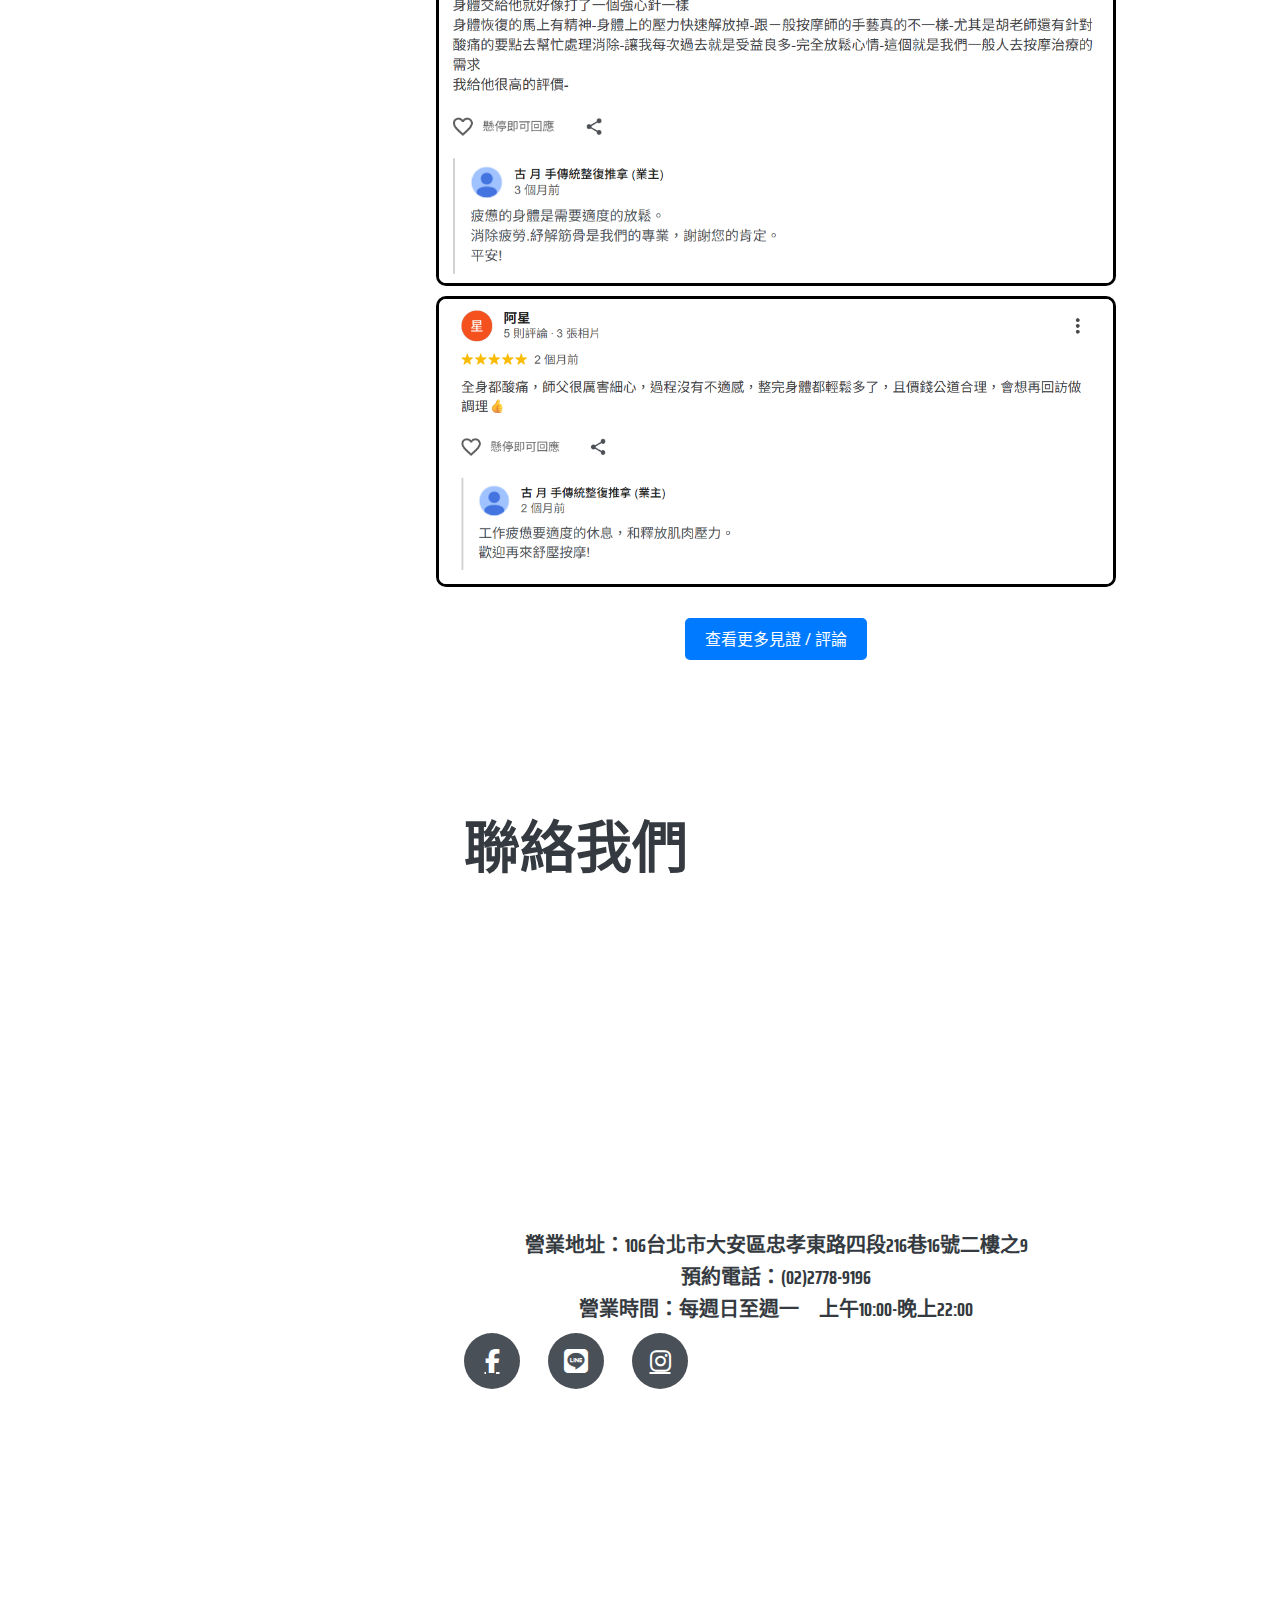
<file: ghw.html>
<!DOCTYPE html>
<html lang="zh-TW">
<head>
    <meta charset="utf-8" />
    <!-- 手機與平板自適應 -->
    <meta name="viewport" content="width=device-width, initial-scale=1.0" />
    <!-- SEO 描述 -->
    <meta name="description" content="古月手傳統整復推拿｜台北市專業經絡調理、刮痧拔罐、腳底按摩，舒緩疲勞、改善體質，讓您放鬆身心，恢復活力。" />
    <meta name="author" content="古月手傳統整復推拿" />
    <!-- 頁面標題 -->
    <title>古月手傳統整復推拿官方網站</title>
    <!-- 網站小圖示 -->
    <link rel="icon" type="image/x-icon" href="assets/img/favicon.ico" />

    <!-- 最新版 Font Awesome（6.5.2） -->
    <link rel="stylesheet" href="https://cdnjs.cloudflare.com/ajax/libs/font-awesome/6.5.2/css/all.min.css" crossorigin="anonymous" referrerpolicy="no-referrer" />

    <!-- Google Fonts（加上 display=swap 避免延遲）-->
    <link href="https://fonts.googleapis.com/css?family=Saira+Extra+Condensed:500,700&display=swap" rel="stylesheet" />
    <link href="https://fonts.googleapis.com/css?family=Muli:400,400i,800,800i&display=swap" rel="stylesheet" />

    <!-- Core theme CSS -->
    <link href="css/styles.css" rel="stylesheet" />
</head>
<body id="page-top">
    <!--導覽列-->
        <nav class="navbar navbar-expand-lg navbar-dark bg-primary fixed-top" id="sideNav">
            <a class="navbar-brand js-scroll-trigger" href="#page-top">
                <span class="d-block d-lg-none">古月手傳統整復推拿</span>
                <span class="d-none d-lg-block"><img class="img-fluid img-profile rounded-circle mx-auto mb-2" src="assets/img/ghlogo01.png" alt="古月手logo" /></span>
            </a>
            <button class="navbar-toggler" type="button" data-bs-toggle="collapse" data-bs-target="#navbarResponsive" aria-controls="navbarResponsive" aria-expanded="false" aria-label="Toggle navigation"><span class="navbar-toggler-icon"></span></button>
            <div class="collapse navbar-collapse" id="navbarResponsive">
                <ul class="navbar-nav">
                    <li class="nav-item"><a class="nav-link js-scroll-trigger" href="#about">認識我們</a></li>
                    <li class="nav-item"><a class="nav-link js-scroll-trigger" href="#sales">營業項目</a></li>
                    <li class="nav-item"><a class="nav-link js-scroll-trigger" href="#media">媒體報導</a></li>
                    <li class="nav-item"><a class="nav-link js-scroll-trigger" href="#ceritficates">相關證書</a></li>
                    <li class="nav-item"><a class="nav-link js-scroll-trigger" href="#interests">學員見證</a></li>
                    <li class="nav-item"><a class="nav-link js-scroll-trigger" href="#contact">聯絡我們</a></li>
                </ul>
            </div>
        </nav>
<!-- Page Content-->
        <div class="container-fluid p-0">
            <!-- About-->
            <section class="resume-section" id="about">
                <div class="resume-section-content">
                    <h1 class="mb-0">
                        古月手
                        <span class="text-primary">傳統整復推拿</span>
                    </h1>
                    <div class="subheading mb-5 text-center">
                         專業傳統整復推拿、經絡調理、刮痧拔罐、腳底按摩、臉部撥經
                    </div>
                    <h5>
                     【體驗一場源自山林智慧的整復調理～古 月 手】   
                    </h5>
                    <p class="lead mb-5">
                        承襲布農族山林自然智慧，融合傳統整復、經絡調理與現代筋膜學概念，造就現在的古月手！以全息調理法，透過獨創『拮抗鬆筋術』與『徒手刮經術』，精準釋放深層緊繃，促進血液循環、消除疲勞、紓解筋骨，重建能量平衡。秉持著無藥物，無侵入的做法，讓人身心放鬆無負擔。
                    </p>
                    <h5>
                     【認識專業整復調理師－胡賢成】   
                    </h5>
                    <p class="lead mb-5">
                        胡老師整復調理經驗已有30逾年，技術源自布農族的山林自然智慧，透過獨創的技法，釋放筋膜組織壓力、消除疲勞，紓解筋骨，也是台灣許多政商名流與國外知名人士指定的整復調理師。精益求精的胡老師，擁有國家美容丙級技術士、國家傳統整復推拿技術士、國家腳底按摩技術士等證照，亦曾被仁德醫護管理專科學校聘任調理保健技術臨床專業指導教師，專業技術有目共睹。

                    </p>

        <!-- 社群圖示HTML -->
        <div class="social-icons">
        <!-- Facebook -->
            <a class="social-icon" href="https://www.facebook.com/footfly" target="_blank" rel="noopener noreferrer" aria-label="Facebook">
            <i class="fa-brands fa-facebook-f facebook"></i>
            </a>
        <!-- Line -->
            <a class="social-icon" href="https://line.me/ti/p/你的LINE_ID" target="_blank" rel="noopener noreferrer" aria-label="LINE">
            <i class="fa-brands fa-line line"></i>
             </a>
        <!-- Instagram -->
            <a class="social-icon" href="https://www.instagram.com/你的IG帳號" target="_blank" rel="noopener noreferrer" aria-label="Instagram">
             <i class="fa-brands fa-instagram instagram"></i>
            </a>
</div>

</section>
<hr class="m-0" />
<!--營業項目 -->
    <section class="resume-section" id="sales">
    <div class="resume-section-content">
<!-- 引入 Google 字體（可選，提升整體美感） -->
<link href="https://fonts.googleapis.com/css2?family=Open+Sans&display=swap" rel="stylesheet">

<style>
  /* 全域字體設定 */
  body {
    font-family: 'Open Sans', sans-serif;
  }

  /* 營業項目區塊 */
  .business-section {
    background-color: #f9f9f9;
    padding: 50px 20px;
    border-radius: 15px;
    max-width: 1200px;
    margin: 0 auto;
    box-shadow: 0 4px 15px rgba(0,0,0,0.1);
  }

  /* 標題 */
  .business-section h2 {
    text-align: center;
    font-size: 2.8em;
    margin-bottom: 40px;
    color: #333;
    letter-spacing: 2px;
  }

  /* 單個服務項目 */
  .service-item {
    background: #fff;
    padding: 25px;
    border-radius: 12px;
    box-shadow: 0 4px 12px rgba(0,0,0,0.1);
    margin-bottom: 30px;
    transition: transform 0.3s, box-shadow 0.3s;
  }

  /* 懸停效果 */
  .service-item:hover {
    transform: translateY(-8px);
    box-shadow: 0 8px 20px rgba(0,0,0,0.2);
  }

  /* 標題樣式 */
  .service-item h3 {
    font-size: 1.8em;
    color: #007bff;
    margin-bottom: 8px;
  }

  /* 小標題 /副標題 */
  .subheading {
    font-size: 1.2em;
    color: #555;
    margin-bottom: 12px;
    font-style: italic; /* 可選，增添層次感 */
  }

  /* 描述文字 */
  .service-desc {
    font-size: 1.1em;
    color: #666;
    line-height: 1.6;
  }
</style>

<!-- 營業項目內容 -->
<section class="business-section" id="sales">
<style>
  /* 設定整體容器 */
  .services-grid {
    display: grid;
    grid-template-columns: repeat(auto-fit, minmax(300px, 1fr));
    gap: 20px;
    padding: 40px 20px;
    max-width: 1200px;
    margin: 0 auto;
  }

  /* 每個服務卡片 */
  .service-card {
    background-color: #fff;
    border-radius: 12px;
    padding: 20px;
    box-shadow: 0 4px 15px rgba(0,0,0,0.1);
    transition: transform 0.3s, box-shadow 0.3s;
  }

  /* 懸停效果 */
  .service-card:hover {
    transform: translateY(-8px);
    box-shadow: 0 8px 20px rgba(0,0,0,0.2);
  }

  /* 標題樣式 */
  .service-title {
    font-size: 1.6em;
    color: #007bff;
    margin-bottom: 10px;
  }

  /* 小標亮點 */
  .service-highlight {
    background-color: #e0f7fa;
    padding: 8px 12px;
    border-radius: 8px;
    font-size: 1em;
    font-weight: 600;
    margin-bottom: 10px;
    color: #333;
  }

  /* 描述文字 */
  .service-desc {
    font-size: 1em;
    color: #555;
    line-height: 1.5;
  }
</style>

<section style="max-width: 1200px; margin: 0 auto; padding: 50px 20px;">
  <h2 style="text-align:center; font-size:2.5em; margin-bottom:40px; color:#333;">我們的服務，讓你找到適合自己的方案！</h2>
  <div class="services-grid">
    <!-- 服務項目範例 -->
    <div class="service-card">
      <div class="service-title">整復調理<br>（60分鐘 1,200元）</div>
      <div class="service-highlight">改善體態｜平衡身心</div>
      <div class="service-desc">專業調理，緩解肌肉緊繃，改善姿勢，讓你身心放鬆，恢復自然平衡。</div>
    </div>

    <div class="service-card">
      <div class="service-title">腳底按摩<br>（30分鐘 500元）</div>
      <div class="service-highlight">促進血流｜放鬆足部</div>
      <div class="service-desc">深層按壓穴位，促進血液循環，減輕疲勞，提升整體活力。</div>
    </div>

    <div class="service-card">
      <div class="service-title">半身按摩<br>（30分鐘 500元）</div>
      <div class="service-highlight">緩解緊繃｜改善血循</div>
      <div class="service-desc">放鬆上半身肌肉，減輕壓力，提升血液循環，適合長時間久坐者。</div>
    </div>

    <div class="service-card">
      <div class="service-title">刮痧<br>（30分鐘 600元）</div>
      <div class="service-highlight">排毒解壓｜改善肌膚</div>
      <div class="service-desc">傳統療法，促進氣血流通，排除毒素，改善肌膚與身體狀況。</div>
    </div>

    <div class="service-card">
      <div class="service-title">拔罐<br>（30分鐘 600元）</div>
      <div class="service-highlight">疏通經絡｜調理身體</div>
      <div class="service-desc">刺激穴位，疏通經絡，排除疲勞，促進修復，適合長期疲憊者。</div>
    </div>

    <div class="service-card">
      <div class="service-title">全身按摩<br>（60分鐘 1,000元）</div>
      <div class="service-highlight">深度放鬆｜提升活力</div>
      <div class="service-desc">全身放鬆按摩，改善血液循環，緩解肌肉緊繃，讓身心靈都獲得全面舒緩。</div>
    </div>

    <div class="service-card">
      <div class="service-title">臉部淨化術<br>（60分鐘 1,200元）</div>
      <div class="service-highlight">深層清潔｜肌膚亮白</div>
      <div class="service-desc">深層清潔肌膚，改善肌膚質地，讓肌膚煥發自然光彩，提升自信美麗。</div>
    </div>
  </div>
</section>





        <div class="d-flex flex-column flex-md-row justify-content-between mb-5">
        <div class="flex-grow-1">
        <h4 class="mb-0 text-center">營業時間：週日至週一，早上10:00至晚上10:00<br>歡迎電話預約02–27789196</h4>
        </section>
        <hr class="m-0" />  
        
<!-- 媒體報導-->
            <section class="resume-section" id="media">
                <div class="resume-section-content">
                    <h2 class="mb-5">媒體報導</h2>
                    <div class="d-flex flex-column flex-md-row justify-content-between mb-5">
                        <div class="flex-grow-1">
                            <h3 class="mb-0">舉例：中天新聞台</h3>
                            <div style="width:100%;">
                            <iframe width="100%" height="600" src="https://www.youtube.com/embed/Ov22xW_fyPw" 
                            title="YouTube video player" frameborder="0" 
                            allow="accelerometer; autoplay; clipboard-write; encrypted-media; gyroscope; picture-in-picture" 
                            allowfullscreen></iframe>
                        </div>
            </section>
            <hr class="m-0" />

<section class="resume-section" id="ceritficates">
                <div class="resume-section-content">
                    <h2 class="mb-5">相關證書</h2>
   
<div style="display: flex; justify-content: center; align-items: flex-start; height: 100vh;">
  <!-- 相關證書 三張圖片，每張佔螢幕寬度的30%，並加入黑色圓角邊框 -->
  <div style="display: flex; gap: 10px; width: 90%;">
    <img src="assets/img/gh01.jpg" style="flex: 1; max-width: 30%; height: auto; border: 3px solid black; border-radius: 10px;" alt="側試圖" />
    <img src="assets/img/gh01.jpg" style="flex: 1; max-width: 30%; height: auto; border: 3px solid black; border-radius: 10px;" alt="側試圖" />
    <img src="assets/img/gh01.jpg" style="flex: 1; max-width: 30%; height: auto; border: 3px solid black; border-radius: 10px;" alt="側試圖" />
  </div>
</div>

<!--學員見證-->
            <section class="resume-section" id="interests">
                <div class="resume-section-content">
                    <h2 class="mb-5">學員見證</h2>
<!-- 容器，垂直排列六個元素 -->
<div style="display: flex; flex-direction: column; gap: 10px; align-items: center; padding: 20px;">
  <!-- 六個單獨的圖片，每個在一行 -->
  <img src="assets/img/tes1.png" style="width: 100%; height: 100%; border: 3px solid black; border-radius: 10px; object-fit: cover;" alt="google五星好評1" />
  <img src="assets/img/tes2.png" style="width: 100%; height: 100%; border: 3px solid black; border-radius: 10px; object-fit: cover;" alt="google五星好評2" />
  <img src="assets/img/tes3.png" style="width: 100%; height: 100%; border: 3px solid black; border-radius: 10px; object-fit: cover;" alt="google五星好評3" />
  <img src="assets/img/tes4.png" style="width: 100%; height: 100%; border: 3px solid black; border-radius: 10px; object-fit: cover;" alt="google五星好評4" />
  <img src="assets/img/tes5.png" style="width: 100%; height: 100%; border: 3px solid black; border-radius: 10px; object-fit: cover;" alt="google五星好評5" />
  <img src="assets/img/tes6.png" style="width: 100%; height: 100%; border: 3px solid black; border-radius: 10px; object-fit: cover;" alt="google五星好評6" />
</div>
<!-- 更多見證按鈕 -->
<div style="text-align: center; margin-top: 20px;">
  <a href="https://www.google.com/search?sca_esv=38b8b35f2fe0540c&biw=1280&bih=631&sxsrf=AE3TifOrDaOkG6edPq1KHuna0NBCZkY7uA:1754456245745&si=AMgyJEtREmoPL4P1I5IDCfuA8gybfVI2d5Uj7QMwYCZHKDZ-E8Mbagb4CnB46rsHRj6cyG77uH-zWVUNIjKsxUyc9F72CD1SvR4SQjzuTxlqH224DgfdKojteFlUlLoD962nXbDxJkDztlFSWtMdyxFD6eo9-Oionw%3D%3D&q=%E5%8F%A4+%E6%9C%88+%E6%89%8B%E5%82%B3%E7%B5%B1%E6%95%B4%E5%BE%A9%E6%8E%A8%E6%8B%BF+%E8%A9%95%E8%AB%96&sa=X&ved=2ahUKEwiXy7TqsvWOAxXtjK8BHRqkH2IQ0bkNegQIHxAE" target="_blank" style="background-color: #007bff; color: #fff; padding: 10px 20px; border-radius: 5px; text-decoration: none; font-size: 16px;">
    查看更多見證 / 評論
  </a>
</div>

<!--聯絡我們 -->
<section class="resume-section" id="contact">
<div class="resume-section-content">
<h2 class="mb-5">聯絡我們</h2>
<div style="width: 100%; height: 300px; margin-top: 20px;">
  <iframe 
    src="https://www.google.com/maps/embed?pb=!1m18!1m12!1m3!1d3614.8064896151777!2d121.55016407435461!3d25.040640338026!2m3!1f0!2f0!3f0!3m2!1i1024!2i768!4f13.1!3m3!1m2!1s0x3442ab60d389fecf%3A0x5764fb216e6ff558!2z5Y-kIOaciCDmiYvlgrPntbHmlbTlvqnmjqjmi78!5e0!3m2!1szh-TW!2stw!4v1754456666069!5m2!1szh-TW!2stw" 
    width="100%" 
    height="100%" 
    style="border:0;" 
    allowfullscreen="" 
    loading="lazy" 
    referrerpolicy="no-referrer-when-downgrade">
  </iframe>
</div>
<h5 style="text-align: center; line-height: 1.6;">
    營業地址：106台北市大安區忠孝東路四段216巷16號二樓之9<br>
    預約電話：(02)2778-9196<br>
    營業時間：每週日至週一　上午10:00-晚上22:00
</h5>
<!-- 社群圖示HTML -->
<div class="social-icons">
  <!-- Facebook -->
  <a class="social-icon" href="https://www.facebook.com/footfly" target="_blank" rel="noopener noreferrer" aria-label="Facebook">
    <i class="fa-brands fa-facebook-f facebook"></i>
  </a>
  <!-- Line -->
  <a class="social-icon" href="https://line.me/ti/p/你的LINE_ID" target="_blank" rel="noopener noreferrer" aria-label="LINE">
    <i class="fa-brands fa-line line"></i>
  </a>
  <!-- Instagram -->
  <a class="social-icon" href="https://www.instagram.com/你的IG帳號" target="_blank" rel="noopener noreferrer" aria-label="Instagram">
    <i class="fa-brands fa-instagram instagram"></i>
  </a>
</div>


</body>
</html>
</file>
